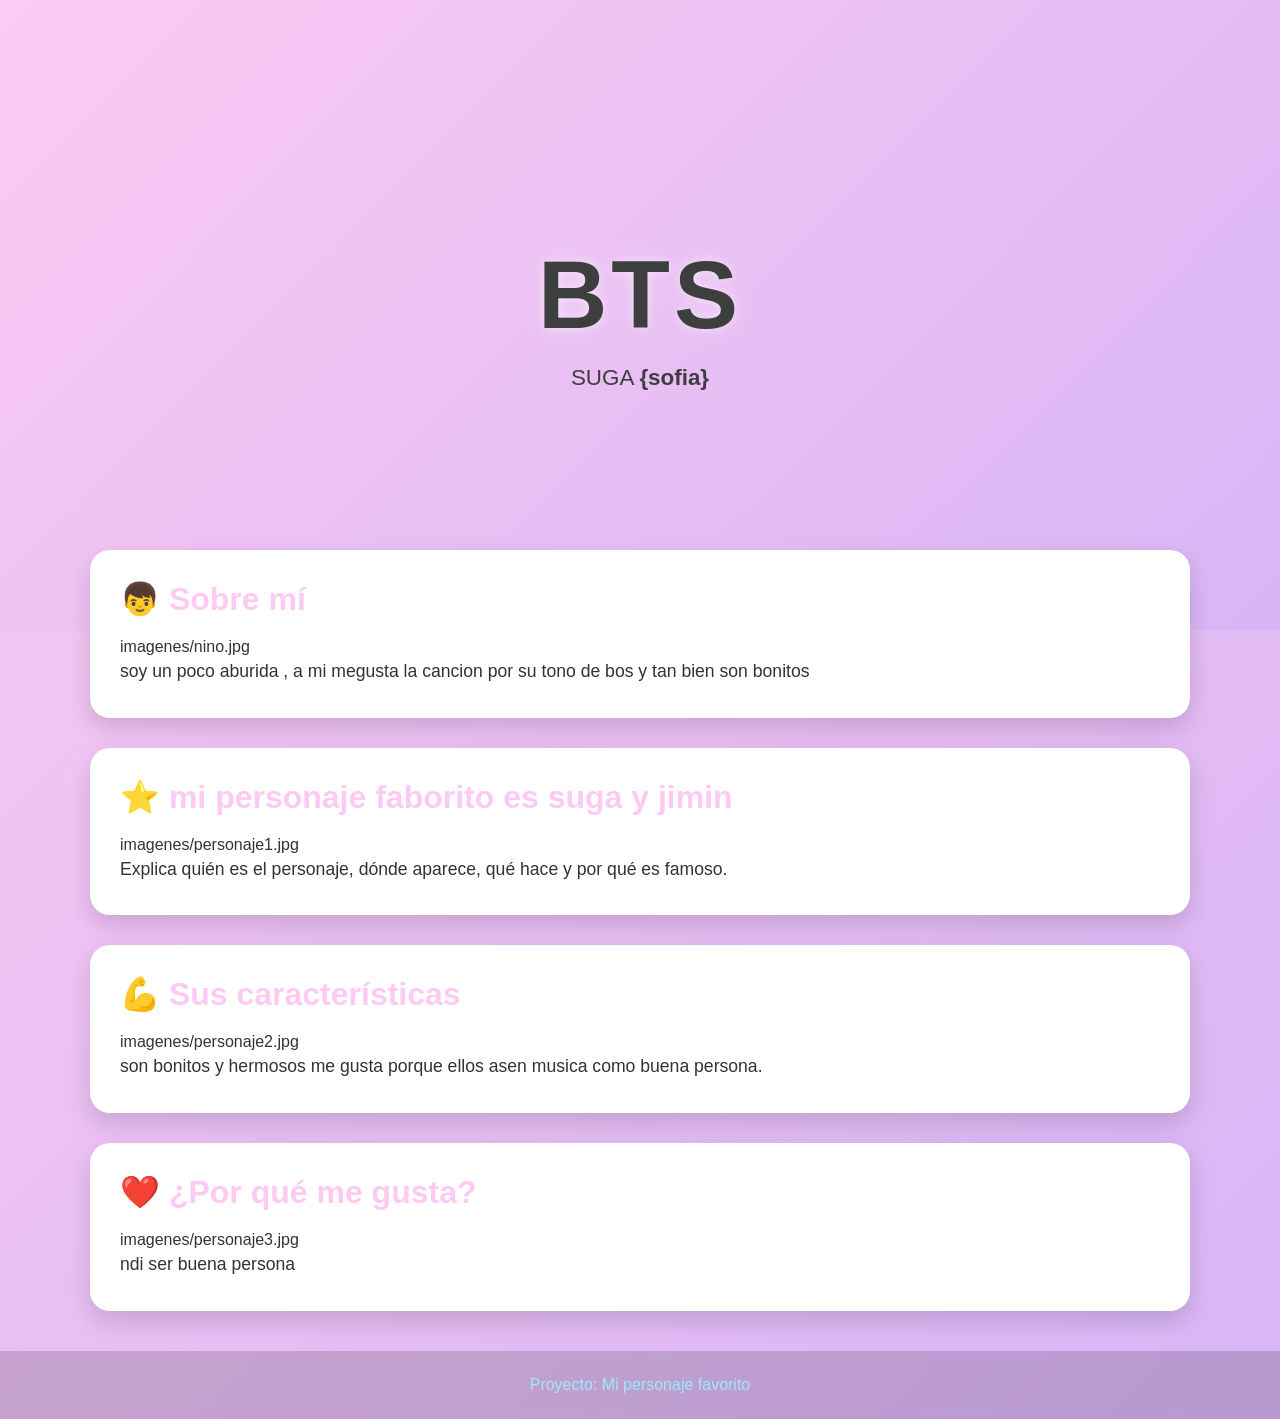
<file: docs/personajeFavorito/index.html>
<!DOCTYPE html>
<html lang="es">

<head>
    <meta charset="UTF-8">
    <meta name="viewport" content="width=device-width, initial-scale=1.0">
    <title>[Nombre del Personaje]</title>
    <link rel="stylesheet" href="style.css">
</head>

<body>

    <header class="hero">
        <div class="hero-content">
            <h1>BTS</h1>
            <p>SUGA <strong>{sofia}</strong></p>
        </div>
    </header>

    <main>

        <section class="card">
            <h2>👦 Sobre mí</h2>
            imagenes/nino.jpg

            <p>  soy un poco aburida , a mi megusta la cancion por 
                su tono de bos y tan bien son bonitos
                
             
                
            </p>
        </section>

        <section class="card">
            <h2>⭐ mi personaje faborito es suga y jimin             
            </h2>
            imagenes/personaje1.jpg

            <p>
                Explica quién es el personaje, dónde aparece,
                qué hace y por qué es famoso.
            </p>
        </section>

        <section class="card">
            <h2>💪 Sus características</h2>
            imagenes/personaje2.jpg

            <p>
                son bonitos y hermosos me gusta porque ellos asen
                musica como buena persona.
                
            </p>
        </section>

        <section class="card">
            <h2>❤️ ¿Por qué me gusta?</h2>
            imagenes/personaje3.jpg

            <p>
                ndi ser buena persona 
                
            </p>
        </section>

    </main>

    <footer>
        <p>Proyecto: Mi personaje favorito</p>
    </footer>

</body>

</html>
</file>
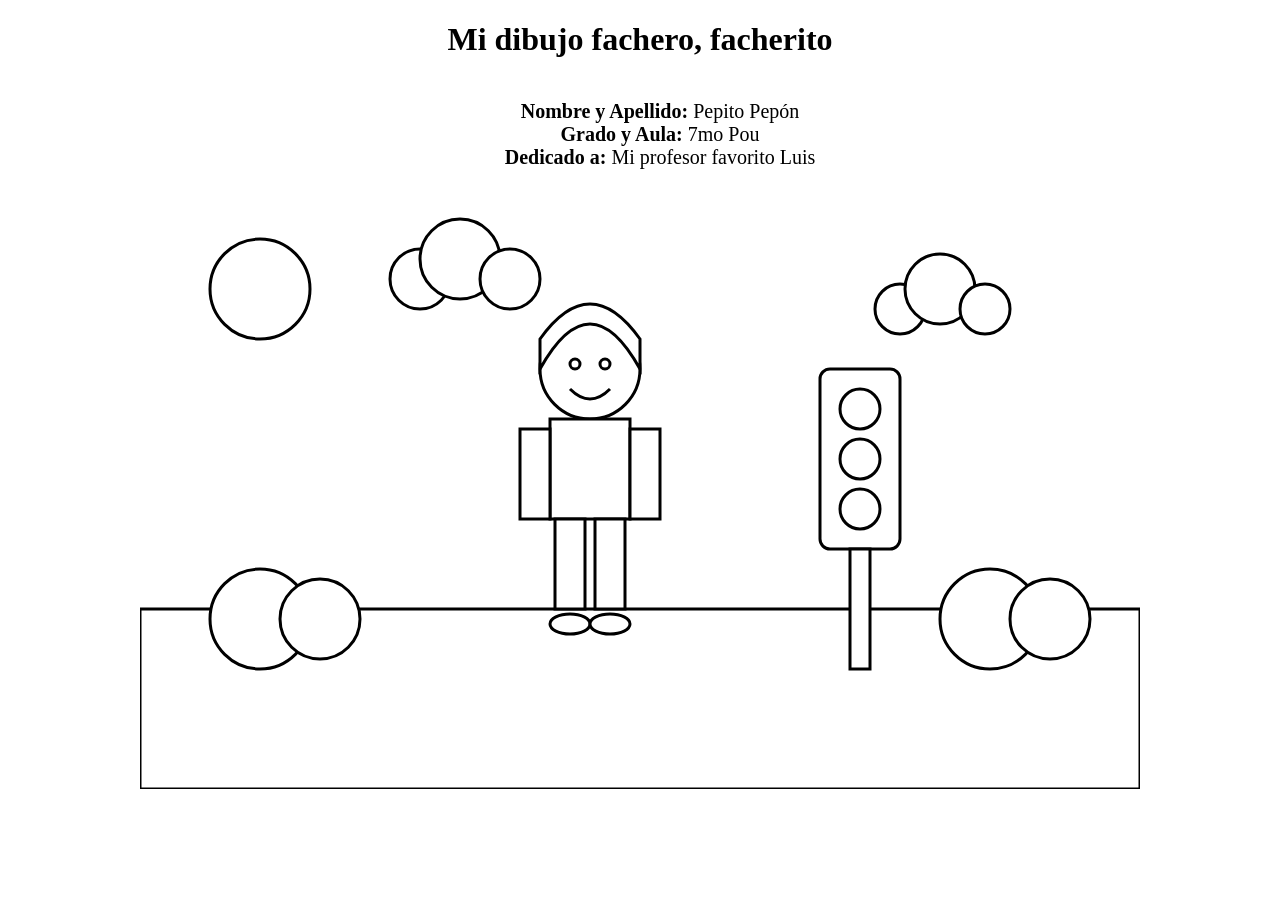
<file: docs/semaforoRGB/index.html>
<!DOCTYPE html>
<html lang="es">
<head>
    <meta charset="UTF-8">
    <title>Dibujo para colorear</title>
    <link rel="stylesheet" href="estilos.css">
</head>
<body>
<h1>Mi dibujo fachero, facherito</h1>
<ul>
  <li><strong>Nombre y Apellido:</strong> Pepito Pepón</li>
  <li><strong>Grado y Aula:</strong> 7mo Pou</li>
  <li><strong>Dedicado a:</strong> Mi profesor favorito Luis</li>
</ul>
<svg viewBox="0 0 1000 600" class="dibujo cielo">

    <!-- Sol -->
    <circle class="sol" cx="120" cy="100" r="50"/>

    <!-- Nubes -->
    <g class="nube">
        <circle class="nube-cuerpo" cx="280" cy="90" r="30"/>
        <circle class="nube-cuerpo" cx="320" cy="70" r="40"/>
        <circle class="nube-cuerpo" cx="370" cy="90" r="30"/>
    </g>

    <g class="nube">
        <circle class="nube-cuerpo" cx="760" cy="120" r="25"/>
        <circle class="nube-cuerpo" cx="800" cy="100" r="35"/>
        <circle class="nube-cuerpo" cx="845" cy="120" r="25"/>
    </g>

    <!-- Césped -->
    <rect class="cesped" x="0" y="420" width="1000" height="180"/>

    <!-- Arbustos -->
    <circle class="arbusto" cx="120" cy="430" r="50"/>
    <circle class="arbusto" cx="180" cy="430" r="40"/>

    <circle class="arbusto" cx="850" cy="430" r="50"/>
    <circle class="arbusto" cx="910" cy="430" r="40"/>

    <!-- Semáforo -->
    <g class="semaforo">

        <rect class="cuerpo-semaforo"
              x="680"
              y="180"
              width="80"
              height="180"
              rx="10"/>

        <circle class="luz-roja"
                cx="720"
                cy="220"
                r="20"/>

        <circle class="luz-amarilla"
                cx="720"
                cy="270"
                r="20"/>

        <circle class="luz-verde"
                cx="720"
                cy="320"
                r="20"/>

        <rect class="palo-semaforo"
              x="710"
              y="360"
              width="20"
              height="120"/>

    </g>

    <!-- Persona -->

    <!-- Cabeza -->
    <circle class="piel"
            cx="450"
            cy="180"
            r="50"/>

    <!-- Cabello -->
    <path class="cabello"
          d="M400 180
             Q450 90 500 180
             L500 150
             Q450 80 400 150 Z"/>

    <!-- Ojos -->
    <circle class="ojo"
            cx="435"
            cy="175"
            r="5"/>

    <circle class="ojo"
            cx="465"
            cy="175"
            r="5"/>

    <!-- Sonrisa -->
    <path class="boca"
          d="M430 200 Q450 220 470 200"/>

    <!-- Polo -->
    <rect class="polo"
          x="410"
          y="230"
          width="80"
          height="100"/>

    <!-- Brazos -->
    <rect class="piel"
          x="380"
          y="240"
          width="30"
          height="90"/>

    <rect class="piel"
          x="490"
          y="240"
          width="30"
          height="90"/>

    <!-- Pantalón -->
    <rect class="pantalon"
          x="415"
          y="330"
          width="30"
          height="90"/>

    <rect class="pantalon"
          x="455"
          y="330"
          width="30"
          height="90"/>

    <!-- Zapatos -->
    <ellipse class="zapato"
             cx="430"
             cy="435"
             rx="20"
             ry="10"/>

    <ellipse class="zapato"
             cx="470"
             cy="435"
             rx="20"
             ry="10"/>

</svg>

</body>
</html>
</file>
<file: docs/personajeFavorito/style.css>
/*======================================
  PALETA DE COLORES
======================================*/
:root {
    --color-primario: #fccaf3;
    --color-secundario: #d8b5f5;
}

/*======================================
  CONFIGURACIÓN GENERAL
======================================*/
* {
    margin: 0;
    padding: 0;
    box-sizing: border-box;
}

body {
    font-family: "Segoe UI", Arial, sans-serif;

    background: linear-gradient(
        135deg,
        var(--color-primario),
        var(--color-secundario)
    );

    min-height: 100vh;
    color: #333333;
}

/*======================================
  HERO
======================================*/
.hero {
    height: 70vh;

    display: flex;
    justify-content: center;
    align-items: center;

    text-align: center;

    background: linear-gradient(
        135deg,
        var(--color-primario),
        var(--color-secundario)
    );

    color: rgb(61, 63, 63);
}

.hero-content {
    animation: aparecer 1.5s ease;
}

.hero h1 {
    font-size: clamp(3rem, 8vw, 6rem);
    letter-spacing: 4px;
    text-transform: uppercase;

    text-shadow:
        0 0 10px rgba(255,255,255,.5),
        0 0 30px rgba(255,255,255,.3);

    animation: flotar 3s ease-in-out infinite;
}

.hero p {
    font-size: 1.4rem;
    margin-top: 15px;
}

/*======================================
  CONTENEDOR
======================================*/
main {
    width: 90%;
    max-width: 1100px;

    margin: -80px auto 40px;
}

/*======================================
  TARJETAS
======================================*/
.card {
    background: white;

    margin-bottom: 30px;
    padding: 30px;

    border-radius: 20px;

    box-shadow: 0 10px 25px rgba(0,0,0,.15);

    transition: .3s;
}

.card:hover {
    transform: translateY(-8px);
}

.card h2 {
    color: var(--color-primario);
    margin-bottom: 20px;
    font-size: 2rem;
}

.card img {
    width: 100%;
    max-width: 450px;

    display: block;
    margin: 20px auto;

    border-radius: 15px;

    transition: .4s;
}

.card img:hover {
    transform: scale(1.05);
}

.card p {
    font-size: 1.1rem;
    line-height: 1.8;
}

/*======================================
  FOOTER
======================================*/
footer {
    text-align: center;

    padding: 25px;

    color: rgb(156, 231, 250);

    background: rgba(0,0,0,.15);

    backdrop-filter: blur(5px);
}

/*======================================
  ANIMACIONES
======================================*/
@keyframes aparecer {
    from {
        opacity: 0;
        transform: translateY(40px);
    }

    to {
        opacity: 1;
        transform: translateY(0);
    }
}

@keyframes flotar {
    0% {
        transform: translateY(0);
    }

    50% {
        transform: translateY(-10px);
    }

    100% {
        transform: translateY(0);
    }
}

/*======================================
  RESPONSIVE
======================================*/
@media (max-width: 768px) {

    .hero {
        height: 55vh;
    }

    .hero p {
        font-size: 1rem;
    }

    .card {
        padding: 20px;
    }

    .card h2 {
        font-size: 1.5rem;
    }
}
</file>
<file: docs/semaforoRGB/estilos.css>
body{
    margin:0;
    display:flex;
    justify-content:center;
    background:white;
    flex-direction: column;
    align-items: center;

}
h1 {
  text-align: center;
}
ul {
  list-style-type: none;
  display: flex;
  flex-direction: column;
  align-items: center;
  font-size: 20px;
}
.dibujo{
    width:1000px;
}

.cielo,
.sol,
.nube-cuerpo,
.cesped,
.arbusto,
.cuerpo-semaforo,
.luz-roja,
.luz-amarilla,
.luz-verde,
.palo-semaforo,
.piel,
.cabello,
.ojo,
.polo,
.pantalon,
.zapato{
    fill:white;
    stroke:black;
    stroke-width:3;
}
</file>
